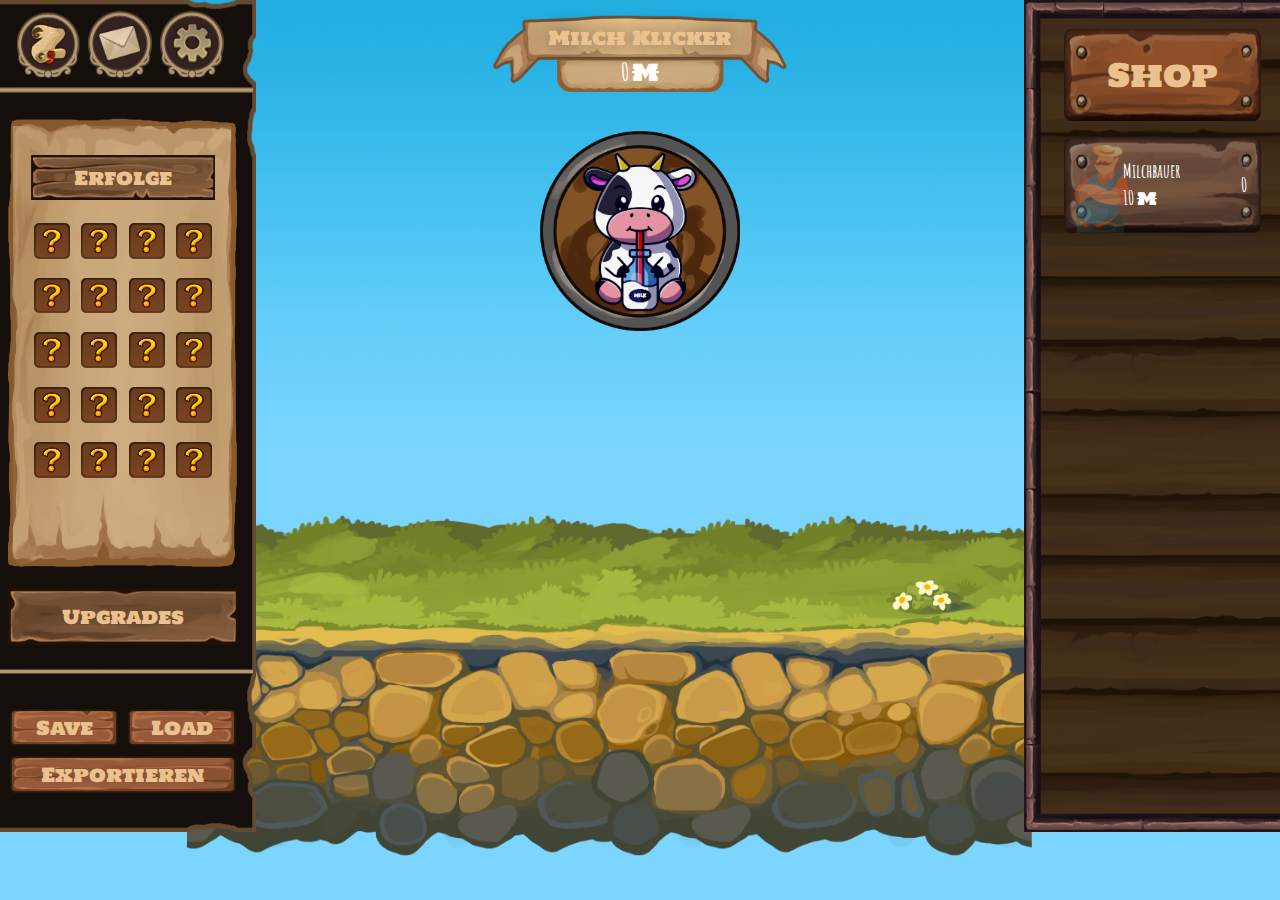
<file: src/html/index.html>
<!DOCTYPE html>
<html lang="de">
<head>
    <meta charset="UTF-8">
    <script src="../js/classes/Achievements.js"></script>
    <script src="../js/classes/Milchproduktion.js"></script>
    <script src="../js/base/contentloader.js"></script>
    <script src="../js/base/Objects.js"></script>
    <script src="../js/base/script.js"></script>
    <script src="../js/base/designFunctions.js"></script>

    <title>Milch Klicker</title>
    <script>
        window.onload = init;
    </script>

    <link rel="shortcut icon" href="../assets/img/icon.ico" type="image/x-icon">

    <link rel="stylesheet" href="../css/index.css">
    <link rel="stylesheet" href="../css/menu.css">
    <link rel="stylesheet" href="../css/shop.css">
    <link rel="stylesheet" href="../css/upgrades.css">
</head>
<body>
    <!--
    ID Namensgebung:
        s_... = Für einen Haupt-Sektionsteil
        m_... = Für alles im Menü
        ma_.. = Für alles auf der Main seite
        sh_.. = Für alles vom Shop
        u_..  = Für alles bezogen auf Upgrades
    -->
    <audio autoplay loop id="s_audio">
        <source src="../assets/audio/MoonshineTown_JR-Tundra.ogg" type="audio/ogg">
        <source src="../assets/audio/MoonshineTown_JR-Tundra.mp3" type="audio/mpeg">
    </audio>
    <section id="s_menu" >
    </section>
    <section id="s_main">
        <header id="ma_header">
            <h1>Milch Klicker</h1>
            <h2><span id="ma_currentMilk">0</span><span class="currencyTitle">M</span></h2>
        </header>
        <div id="ma_klicksEffect">

        </div>
        <div id="ma_klicker" >
            <img id="ma_klick" draggable="false" src="../assets/img/ui_assets/main/clicker.png" alt="Kuh">
        </div>
       <div id="ma_screen">
           <img id="ma_turm" src="../../src/assets/img/graphics/screen/milchturm.png" alt="Milchturm"hidden>
           <img id="ma_fabrik" src="../../src/assets/img/graphics/screen/milchfabrik.png" alt="Milch Fabrik"hidden>
           <img id="ma_bauernhof" src="../../src/assets/img/graphics/screen/bauernhof.png" alt="Bauernhof"hidden>
           <img id="ma_overworld" src="../../src/assets/img/graphics/screen/overworld.png" alt="Grass Landschaft">
           <img id="ma_flower" src="../../src/assets/img/graphics/screen/flower.png" alt="Blume">
           <img id="ma_bauer" src="../../src/assets/img/graphics/screen/milchbauer.png" alt="Milch Bauer" hidden>
           <img id="ma_baum" src="../../src/assets/img/graphics/screen/milchbaum.png" alt="Milch Baum"hidden>
           <img id="ma_weide" src="../../src/assets/img/graphics/screen/kuhweide.png" alt="Kuhweide"hidden>
           <img id="ma_lkw" src="../../src/assets/img/graphics/screen/milchlkw.png" alt="Milch LKW"hidden>
           <img id="ma_minen" src="../../src/assets/img/graphics/screen/milchminen.png" alt="Milch Minen"hidden>
           <img id="ma_leitung" src="../../src/assets/img/graphics/screen/milchleitung.png" alt="Milchleitung"hidden>
           <img id="ma_maschine" src="../../src/assets/img/graphics/screen/milchmaschine.png" alt="Milchmaschine"hidden>
       </div>
    </section>
    <section id="s_shop">
    </section>
    <section id="s_upgrades" hidden>
    </section>
</body>
</html>
</file>
<file: src/css/index.css>
@font-face {
  font-family: "AmaticSC";
  src: url(../assets/font/AmaticSC-Bold.ttf) format("truetype");
  font-style: normal;
  font-weight: bold;
}
@font-face {
  font-family: "AmaticSC";
  src: url(../assets/font/AmaticSC-Regular.ttf) format("truetype");
  font-style: normal;
  font-weight: normal;
}
@font-face {
  font-family: "HoltwoodOneSC";
  src: url(../assets/font/HoltwoodOneSC-Regular.ttf) format("truetype");
  font-style: normal;
  font-weight: normal;
}
/*
#################################################
Generell Part
#################################################
 */
html {
  width: 100%;
  height: 100%;
  margin: 0;
  padding: 0;
}

body {
  width: 100%;
  height: 100%;
  margin: 0;
  padding: 0;
  overflow-y: hidden;
  display: flex;
  background: url("../assets/img/ui_assets/main/background.png") no-repeat center;
  background-size: 100% 100%;
}
body section#s_menu, body section#s_shop {
  width: 20vw;
  min-height: 46.5vw;
  max-height: 65vw;
}
body section#s_main {
  width: 60vw;
}
body .currency {
  font-family: HoltwoodOneSC, sans-serif;
  font-weight: normal;
  text-align: left;
  text-decoration: line-through;
  color: #fff;
  font-size: 1.3vw;
  margin-left: 3px;
}

.tooltip {
  position: relative;
  display: inline-block;
}

.tooltip .tooltiptext {
  top: 2rem;
  left: 2rem;
  visibility: hidden;
  width: auto;
  background-color: #140F0B;
  font-family: AmaticSC, sans-serif;
  font-weight: bold;
  font-size: 1.5vw;
  text-align: left;
  color: #fff;
  font-size: 1.2rem;
  color: #ebc28d;
  text-align: center;
  border-radius: 6px;
  border: 2px solid #ebc28d;
  padding: 1px 8px;
  position: absolute;
  z-index: 1;
}

.tooltip:hover .tooltiptext {
  visibility: visible;
}

/*
#################################################
Main Part
#################################################
 */
#s_main {
  display: flex;
  align-items: center;
  flex-direction: column;
}
#s_main #ma_klicker {
  width: 200px;
  height: 200px;
  aspect-ratio: 1/1;
}
#s_main #ma_header {
  min-width: 23vw;
  min-height: 6vw;
}
#s_main #ma_screen {
  position: relative;
  width: 60vw;
  height: 30vw;
}

#ma_header {
  display: flex;
  justify-content: center;
  flex-direction: column;
  background: url("../assets/img/ui_assets/main/title_background.png") no-repeat center;
  background-size: 100% 100%;
  margin-top: 2%;
}
#ma_header h1 {
  font-family: HoltwoodOneSC, sans-serif;
  font-weight: normal;
  font-size: 1.5vw;
  text-align: center;
  color: #ebc28d;
  text-shadow: 0 0 20px rgba(0, 0, 0, 0.55);
  padding-top: 2%;
  margin: 0;
}
#ma_header #ma_currentMilk {
  font-family: AmaticSC, sans-serif;
  font-weight: bold;
  font-size: 1.5vw;
  text-align: left;
  color: #fff;
  font-size: 2vw;
  margin-right: 1%;
}
#ma_header h2 {
  margin: 0;
  text-align: center;
}
#ma_header .currencyTitle {
  font-family: HoltwoodOneSC, sans-serif;
  font-weight: normal;
  text-align: left;
  text-decoration: line-through;
  color: #fff;
  font-size: 1.8vw;
}

#ma_klicksEffect .klickEffect {
  user-select: none;
  pointer-events: none;
  position: absolute;
  font-family: AmaticSC, sans-serif;
  font-weight: bold;
  font-size: 1.5vw;
  text-align: left;
  color: #fff;
  text-shadow: 0px 0px 4px black;
  animation-name: klickEffect;
  animation-duration: 0.8s;
  animation-fill-mode: forwards;
}

@keyframes klickEffect {
  0% {
    opacity: 1;
    top: var(--top);
    left: var(--left);
  }
  100% {
    opacity: 0;
    display: none;
    top: calc(var(--top) - 5%);
    left: var(--left);
  }
}
#ma_klicker {
  cursor: crosshair;
  margin-top: 5%;
  background: url("../assets/img/ui_assets/main/clicker_background.png") no-repeat center;
  background-size: cover;
  display: flex;
  justify-content: center;
  align-items: center;
  user-select: none;
}
#ma_klicker #ma_klick {
  user-select: none;
  min-width: 95%;
}
#ma_klicker .klickDown {
  min-width: 110% !important;
}

#ma_screen {
  -webkit-user-select: none;
  -moz-user-select: none;
  -ms-user-select: none;
  user-select: none;
}
#ma_screen img {
  position: absolute;
  overflow-x: hidden;
}
#ma_screen #ma_overworld {
  z-index: -10;
  top: 48%;
  left: -9%;
  width: 110%;
}
#ma_screen #ma_flower {
  z-index: -5;
  width: 12%;
  top: 65%;
  left: 82%;
}
#ma_screen #ma_bauer {
  width: 9%;
  top: 50%;
  left: 25%;
}
#ma_screen #ma_baum {
  width: 35%;
  top: 30%;
}
#ma_screen #ma_weide {
  width: 20%;
  top: 56%;
  left: 60%;
}
#ma_screen #ma_lkw {
  z-index: -3;
  width: 35%;
  top: 50%;
  left: 80%;
}
#ma_screen #ma_minen {
  width: 11%;
  top: 65%;
}
#ma_screen #ma_leitung {
  width: 45%;
  top: 85%;
  left: 8%;
}
#ma_screen #ma_maschine {
  width: 25%;
  top: 50%;
  left: 35%;
}
#ma_screen #ma_bauernhof {
  z-index: -12;
  width: 35%;
  left: -7%;
  top: 10%;
}
#ma_screen #ma_fabrik {
  z-index: -12;
  width: 32%;
  left: 72%;
  top: 11%;
}
#ma_screen #ma_turm {
  z-index: -13;
  width: 25%;
  top: -12%;
  left: 15%;
}

/*# sourceMappingURL=index.css.map */
</file>
<file: src/css/menu.css>
@font-face {
  font-family: "AmaticSC";
  src: url(../assets/font/AmaticSC-Bold.ttf) format("truetype");
  font-style: normal;
  font-weight: bold;
}
@font-face {
  font-family: "AmaticSC";
  src: url(../assets/font/AmaticSC-Regular.ttf) format("truetype");
  font-style: normal;
  font-weight: normal;
}
@font-face {
  font-family: "HoltwoodOneSC";
  src: url(../assets/font/HoltwoodOneSC-Regular.ttf) format("truetype");
  font-style: normal;
  font-weight: normal;
}
/*
#################################################
Menu Part
#################################################
 */
#s_menu {
  background: url("../assets/img/ui_assets/menu/menu_background.png") no-repeat right;
  background-size: 100% 100%;
}
#s_menu div {
  width: 100%;
}
#s_menu div#m_top {
  height: 9.5%;
}
#s_menu div#m_main {
  height: 67.7%;
}
#s_menu div#m_bottom {
  height: 21.1%;
}
#s_menu .seperateLine {
  width: 99%;
}

#m_top {
  display: flex;
  justify-content: center;
  align-items: center;
}
#m_top button {
  padding: 0;
  width: 28%;
  height: 85%;
  border: 0;
  margin-top: 10px;
}
#m_top #m_stats {
  background: url("../assets/img/ui_assets/menu/menu_button_stats.png") no-repeat center;
  background-size: contain;
  margin-left: -15px;
  cursor: not-allowed;
}
#m_top #m_news {
  background: url("../assets/img/ui_assets/menu/menu_button_news.png") no-repeat center;
  background-size: contain;
  cursor: not-allowed;
}
#m_top #m_settings {
  background: url("../assets/img/ui_assets/menu/menu_button_settings.png") no-repeat center;
  background-size: contain;
  cursor: pointer;
}

#m_main {
  display: flex;
  flex-direction: column;
  justify-content: center;
  align-items: center;
  margin-left: -5px;
}
#m_main #m_achievements {
  display: flex;
  flex-direction: column;
  justify-content: center;
  align-items: center;
  margin-top: 5px;
  width: 90%;
  height: 80%;
  background: url("../assets/img/ui_assets/menu/menu_achivements_background.png") no-repeat center;
  background-size: 100% 100%;
}
#m_main #m_achievements #m_achievementsTitle {
  margin-top: 3%;
  text-align: center;
  display: flex;
  justify-content: center;
  align-items: center;
  width: 80%;
  height: 10%;
  font-family: HoltwoodOneSC, sans-serif;
  font-weight: normal;
  font-size: 1.5vw;
  text-align: center;
  color: #ebc28d;
  background: url("../assets/img/ui_assets/menu/menu_background_plank2.png") no-repeat center;
  background-size: 100% 100%;
}
#m_main #m_achievements #m_achievementsList {
  margin-top: 10%;
  width: 15vw;
  height: 70%;
  display: flex;
  flex-direction: row;
  flex-wrap: wrap;
  gap: 6%;
  align-items: flex-start;
  align-content: flex-start;
  justify-content: center;
}
#m_main #m_achievements #m_achievementsList .m_achievement {
  display: block;
  width: 2.8vw;
  height: 2.8vw;
  background: url("../assets/img/ui_assets/menu/menu_achivement_hidden.png") no-repeat center;
  background-size: 100% 100%;
}
#m_main #m_upgrades {
  cursor: pointer;
  margin-top: 20px;
  font-family: HoltwoodOneSC, sans-serif;
  font-weight: normal;
  font-size: 1.5vw;
  text-align: center;
  color: #ebc28d;
  border: 0;
  width: 90%;
  height: 10%;
  background: url("../assets/img/ui_assets/menu/menu_button_background_plank1.png") no-repeat center;
  background-size: 100% 100%;
}

#m_bottom {
  display: flex;
  flex-direction: column;
  align-items: center;
  justify-content: center;
  margin-left: -5px;
}
#m_bottom button {
  border: 0;
  padding: 3% 6%;
  font-family: HoltwoodOneSC, sans-serif;
  font-weight: normal;
  font-size: 1.5vw;
  text-align: center;
  color: #ebc28d;
}
#m_bottom #m_saveButtons {
  display: flex;
  justify-content: center;
  margin: -30px 0 0 0;
}
#m_bottom #m_saveButtons button {
  cursor: pointer;
  width: 42%;
  margin: 0 5px;
  background: url("../assets/img/ui_assets/menu/menu_button_background_small.png") no-repeat center;
  background-size: 100% 80%;
}
#m_bottom #m_export {
  background: url("../assets/img/ui_assets/menu/menu_button_background_large.png") no-repeat center;
  background-size: 100% 80%;
  width: 88%;
  cursor: pointer;
}

/*# sourceMappingURL=menu.css.map */
</file>
<file: src/css/shop.css>
@font-face {
  font-family: "AmaticSC";
  src: url(../assets/font/AmaticSC-Bold.ttf) format("truetype");
  font-style: normal;
  font-weight: bold;
}
@font-face {
  font-family: "AmaticSC";
  src: url(../assets/font/AmaticSC-Regular.ttf) format("truetype");
  font-style: normal;
  font-weight: normal;
}
@font-face {
  font-family: "HoltwoodOneSC";
  src: url(../assets/font/HoltwoodOneSC-Regular.ttf) format("truetype");
  font-style: normal;
  font-weight: normal;
}
/*
#################################################
Shop Part
#################################################
 */
#s_shop {
  background: url("../assets/img/ui_assets/shop/background.png") no-repeat center;
  background-size: 100% 100%;
  display: flex;
  justify-content: center;
  align-items: center;
  flex-direction: column;
}
#s_shop div#sh_items, #s_shop div#sh_logo {
  margin-left: 8%;
}
#s_shop #sh_logo {
  width: 77%;
  height: 11%;
}
#s_shop #sh_items {
  width: 77%;
  height: 82%;
}

#sh_logo {
  display: flex;
  justify-content: center;
  align-items: center;
  background: url("../assets/img/ui_assets/shop/logo_background.png") no-repeat center;
  background-size: 100% 100%;
}
#sh_logo span {
  font-family: HoltwoodOneSC, sans-serif;
  font-weight: normal;
  font-size: 1.5vw;
  text-align: center;
  color: #ebc28d;
  font-size: 2.5vw;
}

#sh_items {
  display: flex;
  align-items: center;
  flex-direction: column;
  position: relative;
  top: 2%;
  overflow-y: auto;
  overflow-x: hidden;
  -ms-overflow-style: none;
}
#sh_items::-webkit-scrollbar {
  display: none;
}

.sh_item {
  width: 100%;
  height: 14%;
  margin-bottom: 6%;
  background: url("../assets/img/ui_assets/shop/item_background.png") no-repeat center;
  background-size: 100% 100%;
  cursor: pointer;
  display: grid;
  grid-template-columns: 30% 70%;
  grid-template-rows: 100%;
  gap: 0 0;
  grid-template-areas: "img content";
  font-family: AmaticSC, sans-serif;
  font-weight: bold;
  font-size: 1.5vw;
  text-align: left;
  color: #fff;
}
.sh_item .sh_item_img {
  position: relative;
  grid-area: img;
  height: 100%;
  max-height: 100%;
}
.sh_item .sh_item_content {
  display: flex;
  justify-content: center;
  flex-direction: column;
  grid-area: content;
}
.sh_item .sh_item_name {
  position: relative;
  top: 12%;
}
.sh_item .sh_item_cost {
  position: relative;
  top: -12%;
}
.sh_item .sh_item_count {
  z-index: 1;
  margin-right: 10%;
  text-align: right;
}

.sh_item_hidden {
  display: none !important;
}

/*# sourceMappingURL=shop.css.map */
</file>
<file: src/css/upgrades.css>
@font-face {
  font-family: "AmaticSC";
  src: url(../assets/font/AmaticSC-Bold.ttf) format("truetype");
  font-style: normal;
  font-weight: bold;
}
@font-face {
  font-family: "AmaticSC";
  src: url(../assets/font/AmaticSC-Regular.ttf) format("truetype");
  font-style: normal;
  font-weight: normal;
}
@font-face {
  font-family: "HoltwoodOneSC";
  src: url(../assets/font/HoltwoodOneSC-Regular.ttf) format("truetype");
  font-style: normal;
  font-weight: normal;
}
/*
#################################################
Upgrades Part
#################################################
 */
#s_upgrades {
  position: absolute;
  width: 100%;
  height: 100%;
  background: rgba(0, 0, 0, 0.5);
  z-index: 1;
}

#u_book {
  position: absolute;
  width: 65%;
  left: 17.5%;
  top: 2%;
}

#u_header {
  position: absolute;
  width: 28%;
  height: 6.5vw;
  left: 36%;
  top: 1%;
  background: url("../assets/img/ui_assets/upgrades/titleBanner.png") center;
  background-size: 100% 100%;
}
#u_header h1 {
  position: relative;
  top: 0.8vw;
  font-family: HoltwoodOneSC, sans-serif;
  font-weight: normal;
  font-size: 1.5vw;
  text-align: center;
  color: #ebc28d;
  text-shadow: 0 0 20px rgba(0, 0, 0, 0.55);
  margin: 0;
}

#u_closeButton {
  position: absolute;
  border: 0;
  left: 79.5%;
  top: 1%;
  width: 4vw;
  height: 4vw;
  background: url("../assets/img/ui_assets/upgrades/closeButton.png") center;
  background-size: 100% 100%;
}

#u_content {
  position: relative;
  display: flex;
  flex-direction: row;
  flex-wrap: wrap;
  align-items: flex-start;
  align-content: flex-start;
  left: 20vw;
  top: 8vw;
  width: 59.5vw;
  height: 37vw;
}
#u_content .u_upgradePath {
  width: 50%;
  height: 20%;
}
#u_content .u_upgradePath h2 {
  font-family: HoltwoodOneSC, sans-serif;
  font-weight: normal;
  font-size: 1.5vw;
  text-align: center;
  color: #ebc28d;
  color: #6B4615;
  margin: 0;
}
#u_content .u_upgradePath .u_upgrades {
  width: 100%;
  height: 40%;
  display: flex;
  flex-direction: row;
  justify-content: space-evenly;
}
#u_content .u_upgradePath .u_upgrades .u_upgrade {
  font-family: AmaticSC, sans-serif;
  font-weight: bold;
  font-size: 1.5vw;
  text-align: left;
  color: #fff;
  display: flex;
  justify-content: space-around;
  align-items: center;
  flex: auto;
  text-align: center;
  height: 100%;
  user-select: none;
  min-width: 15%;
}
#u_content .u_upgradePath .u_upgrades .u_toSell {
  background: url("../assets/img/ui_assets/upgrades/frame_blue.png") center no-repeat;
  background-size: contain;
}
#u_content .u_upgradePath .u_upgrades .u_bought {
  background: url("../assets/img/ui_assets/upgrades/frame_green.png") center no-repeat;
  background-size: contain;
}

/*# sourceMappingURL=upgrades.css.map */
</file>
